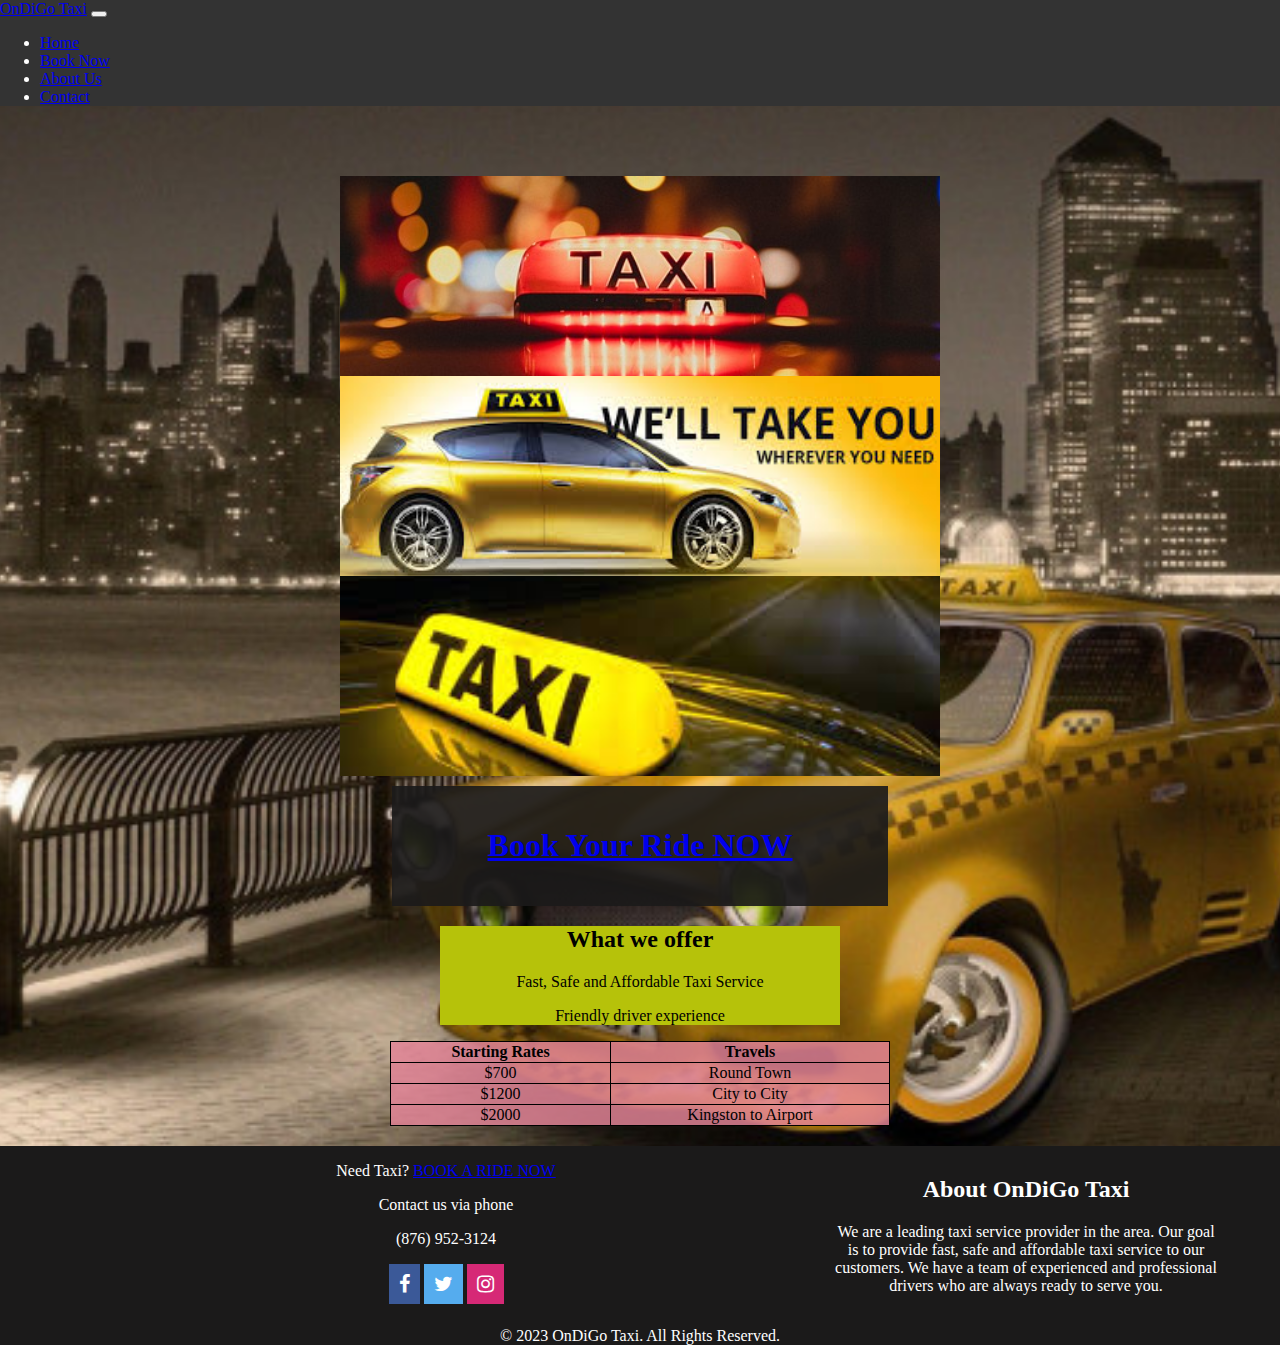
<file: index.html>
<!DOCTYPE html>
<html>
<head>
	<title> OnDiGo Taxi</title>
	<link href="https://cdn.jsdelivr.net/npm/bootstrap@5.3.0-alpha2/dist/css/bootstrap.min.css" rel="stylesheet" integrity="sha384-aFq/bzH65dt+w6FI2ooMVUpc+21e0SRygnTpmBvdBgSdnuTN7QbdgL+OapgHtvPp" crossorigin="anonymous">
	<link rel="stylesheet" href="https://cdnjs.cloudflare.com/ajax/libs/font-awesome/4.7.0/css/font-awesome.min.css">
	<link rel="stylesheet" href="style.css">
	<link rel="icon" href="images/logo.png">
	
	<script src="https://code.jquery.com/jquery-3.2.1.slim.min.js" integrity="sha384-KJ3o2DKtIkvYIK3UENzmM7KCkRr/rE9/Qpg6aAZGJwFDMVNA/GpGFF93hXpG5KkN" crossorigin="anonymous"></script>
    <script src="https://cdn.jsdelivr.net/npm/popper.js@1.12.9/dist/umd/popper.min.js" integrity="sha384-ApNbgh9B+Y1QKtv3Rn7W3mgPxhU9K/ScQsAP7hUibX39j7fakFPskvXusvfa0b4Q" crossorigin="anonymous"></script>
    <script src="https://cdn.jsdelivr.net/npm/bootstrap@4.0.0/dist/js/bootstrap.min.js" integrity="sha384-JZR6Spejh4U02d8jOt6vLEHfe/JQGiRRSQQxSfFWpi1MquVdAyjUar5+76PVCmYl" crossorigin="anonymous"></script>
  	<script src="https://cdn.jsdelivr.net/npm/bootstrap@5.3.0-alpha2/dist/js/bootstrap.bundle.min.js" integrity="sha384-qKXV1j0HvMUeCBQ+QVp7JcfGl760yU08IQ+GpUo5hlbpg51QRiuqHAJz8+BrxE/N" crossorigin="anonymous"></script>
	<script src="https://ajax.googleapis.com/ajax/libs/jquery/3.6.3/jquery.min.js"></script>

</head>


<body>

	<header>
		<nav class="navbar navbar-expand-sm bg-dark navbar-dark fixed-top">
			<div class="container-fluid">
				<a class="navbar-brand" href="index.html">OnDiGo Taxi</a>
			  <button class="navbar-toggler" type="button" data-bs-toggle="collapse" data-bs-target="#collapsibleNavbar">
				<span class="navbar-toggler-icon"></span>
			  </button>
			  <div class="collapse navbar-collapse" id="collapsibleNavbar">
				<ul class="navbar-nav">
				  <li class="nav-item">
					<a class="nav-link" href="index.html">Home</a>
				  </li>
				  <li class="nav-item ">
					<a class="nav-link" href="booking.html">Book Now</a>
				  </li>
				  <li class="nav-item">
					<a class="nav-link" href="aboutus.html">About Us</a>
				  </li>
				  <li class="nav-item">
					<a class="nav-link" href="contactus.html">Contact</a>
				  </li>
				</ul>
			  </div>
			</div>
		  </nav>
	</header>
	<div id="page-container">
		<div id="content-wrap">
	
	<main>

			<div id="carousel" class="carousel slide" data-ride="carousel">
				<div class="carousel-inner">
				  <div class="carousel-item active">
					<img class="d-block w-100"  src="images/taxi3.jpg" alt="First slide">
				  </div>
				  <div class="carousel-item">
					<img class="d-block w-100 " src="images/taxi2.jpg"  alt="Second slide">
				  </div>
				  <div class="carousel-item">
					<img class="d-block w-100" src="images/taxi1.jpg"  alt="Third slide">
				  </div>
				</div>
				<a class="carousel-control-prev" href="#carousel" role="button" data-slide="prev">
				  <span class="carousel-control-prev-icon" aria-hidden="true"></span>
				  <span class="sr-only">Previous</span>
				</a>
				<a class="carousel-control-next" href="#carousel" role="button" data-slide="next">
				  <span class="carousel-control-next-icon" aria-hidden="true"></span>
				  <span class="sr-only">Next</span>
				</a>
			  </div>

			<div class="booknow">
				<h1>
					<a href="booking.html">
						Book Your Ride NOW
					</a>
				</h1>
	
			</div>
			
			<div class="offer">
				<h2>What we offer</h2>
			<p>Fast, Safe and Affordable Taxi Service</p>
			<p>Friendly driver experience</p>
			</div>

			<table>
				<tr>
					<th>Starting Rates</td>
					<th>Travels</td>
				</tr>
				
				<tr>
					<td>$700</td>
					<td>Round Town</td>
				</tr>
				<tr>
					<td>$1200</td>
					<td>City to City</td>
				</tr>
				<tr>
					<td>$2000</td>
					<td>Kingston to Airport</td>
				</tr>
			</table>
			
			
		
			
	
		
	</main>
	</div>
	<footer>
		<div class="foot">
			<div class="footer">
				<p class="p">Need Taxi? 
					<a href="booking.html">
						BOOK A RIDE NOW
					</a></p>				<p class="p">Contact us via phone</p>
				<p class="p">(876) 952-3124</p>
				<a href="https://www.facebook.com/" class="fa fa-facebook"></a>
				<a href="https://twitter.com/" class="fa fa-twitter"></a>
				<a href="https://www.instagram.com/" class="fa fa-instagram"></a>
				
			</div>
			<div class="footer">
				<h2 class="p">About OnDiGo Taxi</h2>
				<p class="p">We are a leading taxi service provider in the area. Our goal is to provide fast, safe and affordable taxi service to our customers. We have a team of experienced and professional drivers who are always ready to serve you.</p>
			</div>
			<div class="rights">
				<p class="p">&copy; 2023 OnDiGo Taxi. All Rights Reserved.</p></div>
			</div>	
	</footer>
	</div>
	<script src="js/java.js"></script>
	
</body>
</html>
</file>
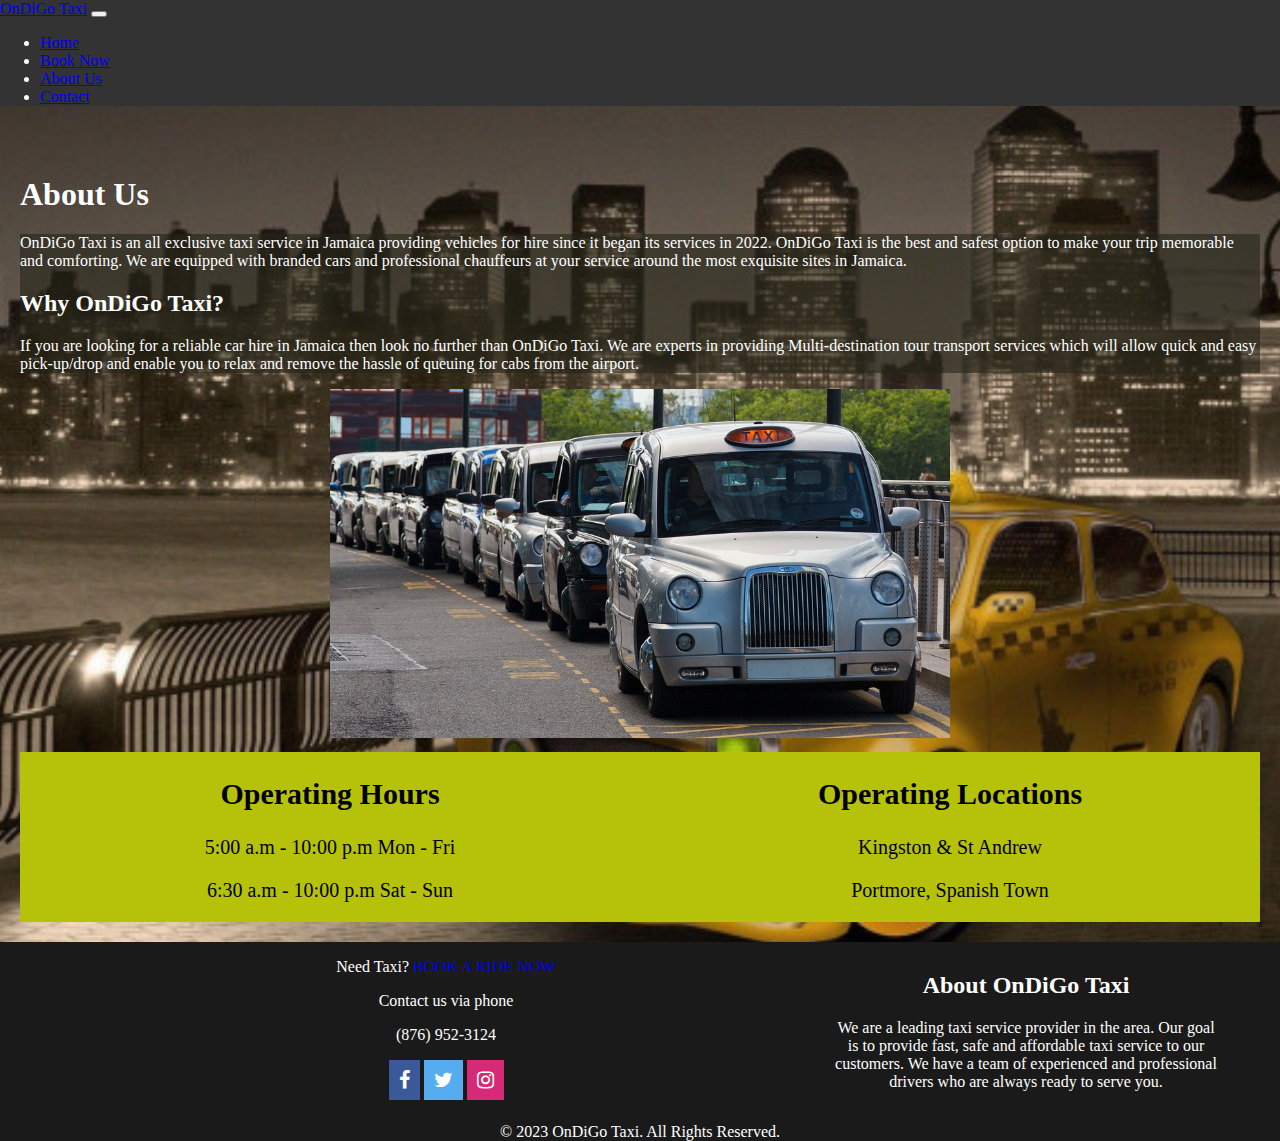
<file: aboutus.html>
<!DOCTYPE html>
<head>
  <title>About Us</title>
	<link href="https://cdn.jsdelivr.net/npm/bootstrap@5.3.0-alpha2/dist/css/bootstrap.min.css" rel="stylesheet" integrity="sha384-aFq/bzH65dt+w6FI2ooMVUpc+21e0SRygnTpmBvdBgSdnuTN7QbdgL+OapgHtvPp" crossorigin="anonymous">
	<link rel="stylesheet" href="https://cdnjs.cloudflare.com/ajax/libs/font-awesome/4.7.0/css/font-awesome.min.css">
  <link rel="stylesheet" href="style.css">
  <link rel="icon" href="images/logo.png">

</head>
<body>
	<header>
		<nav class="navbar navbar-expand-sm bg-dark navbar-dark fixed-top">
			<div class="container-fluid">
				<a class="navbar-brand" href="index.html">OnDiGo Taxi</a>
			  <button class="navbar-toggler" type="button" data-bs-toggle="collapse" data-bs-target="#collapsibleNavbar">
				<span class="navbar-toggler-icon"></span>
			  </button>
			  <div class="collapse navbar-collapse" id="collapsibleNavbar">
				<ul class="navbar-nav">
				  <li class="nav-item">
					<a class="nav-link" href="index.html">Home</a>
				  </li>
				  <li class="nav-item">
					<a class="nav-link" href="booking.html">Book Now</a>
				  </li>
				  <li class="nav-item">
					<a class="nav-link" href="aboutus.html">About Us</a>
				  </li>
				  <li class="nav-item">
					<a class="nav-link" href="contactus.html">Contact</a>
				  </li>
				</ul>
			  </div>
			</div>
		  </nav>
	</header>

	<div id="page-container">
		<div id="content-wrap">
	
	<main>
      <h1> About Us</h1>
  <div class="about">

	<p class="p">OnDiGo Taxi is an all exclusive taxi service in Jamaica providing vehicles for hire since it began its services in 2022. OnDiGo Taxi is the best and safest option to make your trip memorable and comforting. We are equipped with branded cars and professional chauffeurs at your service around the most exquisite sites in Jamaica.</p>

	 <h2 class="p">Why OnDiGo Taxi?</h2>

	 <p class="p"> If you are looking for a reliable car hire in Jamaica then look no further than OnDiGo Taxi. We are experts in providing Multi-destination tour transport services which will allow quick and easy pick-up/drop and enable you to relax and remove the hassle of queuing for cabs from the airport.</p>


  </div>
	<img class="taxi2" src="images/taxi.jpg">
  <div class="row">

    <div class="div2">
      <h2>
        Operating Hours
      </h2>
      
        <p>
          5:00 a.m - 10:00 p.m Mon - Fri
        </p>
        <p>
          6:30 a.m - 10:00 p.m Sat - Sun
        </p>
      
    </div>
  
    <div class="div2">
      <h2>
        Operating Locations
      </h2>
      <p> Kingston & St Andrew</p>
      <p> Portmore, Spanish Town </p>
      
  
    </div>
  </div>
</main>
		</div>
<footer>
	<div class="foot">
		<div class="footer">
			<p class="p">Need Taxi? 
				<a href="booking.html">
					BOOK A RIDE NOW
				</a></p>
			<p class="p">Contact us via phone</p>
			<p class="p">(876) 952-3124</p>
			<a href="https://www.facebook.com/" class="fa fa-facebook"></a>
			<a href="https://twitter.com/" class="fa fa-twitter"></a>
			<a href="https://www.instagram.com/" class="fa fa-instagram"></a>
			
		</div>
		<div class="footer">
			<h2 class="p">About OnDiGo Taxi</h2>
			<p class="p">We are a leading taxi service provider in the area. Our goal is to provide fast, safe and affordable taxi service to our customers. We have a team of experienced and professional drivers who are always ready to serve you.</p>
		</div>
		<div class="rights">
			<p class="p">&copy; 2023 OnDiGo Taxi. All Rights Reserved.</p></div>
		</div>	
</footer>
	</div>
	</body>
</html>
</file>
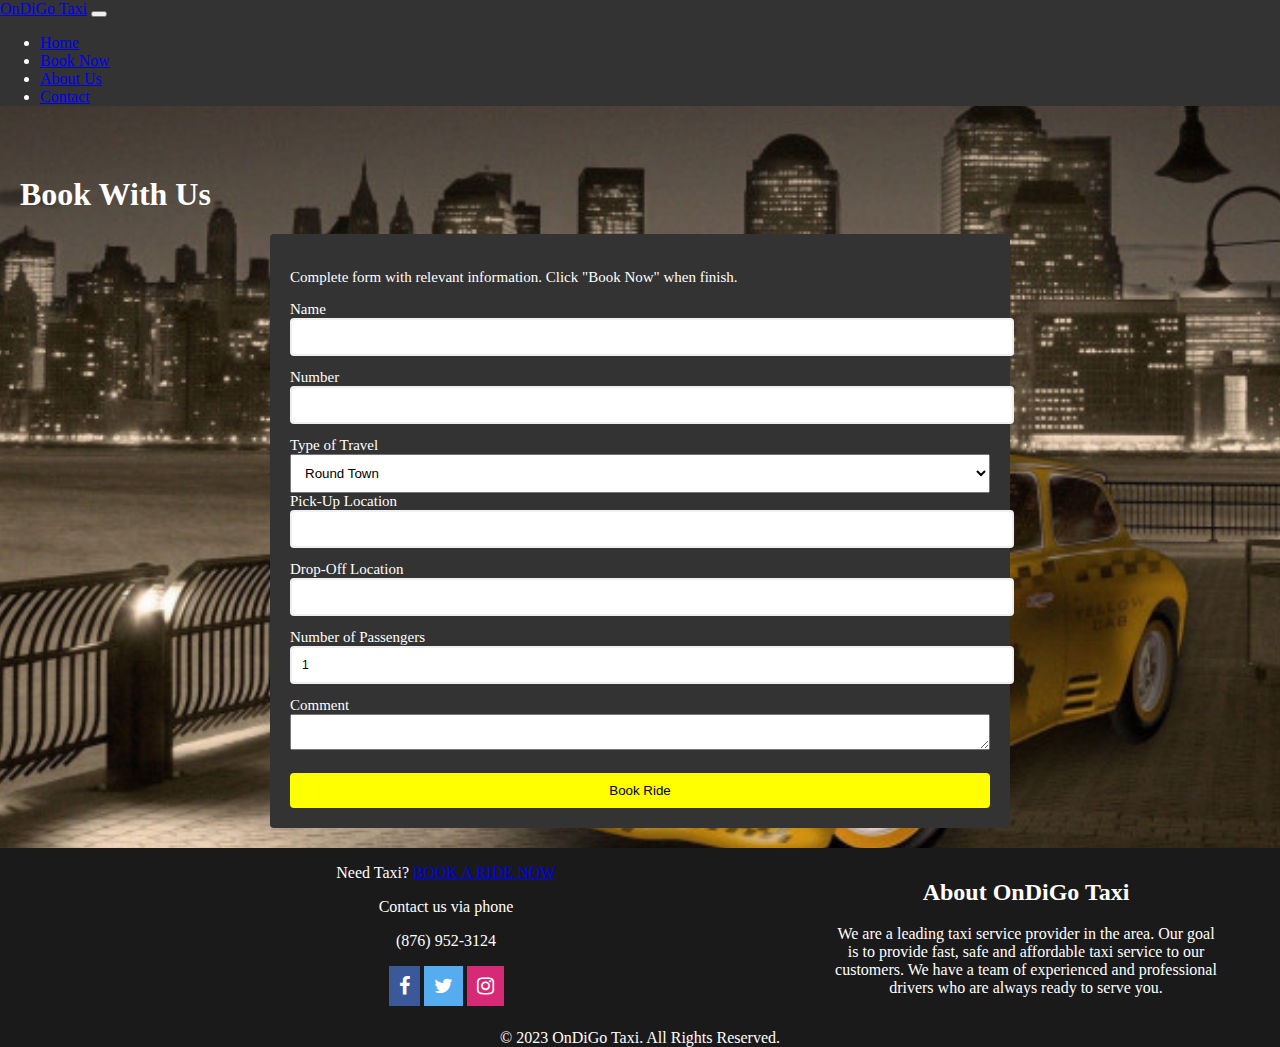
<file: booking.html>
<!DOCTYPE html>
<head>
  <title>Book With Us</title>
	<link href="https://cdn.jsdelivr.net/npm/bootstrap@5.3.0-alpha2/dist/css/bootstrap.min.css" rel="stylesheet" integrity="sha384-aFq/bzH65dt+w6FI2ooMVUpc+21e0SRygnTpmBvdBgSdnuTN7QbdgL+OapgHtvPp" crossorigin="anonymous">
  <link rel="stylesheet" href="https://cdnjs.cloudflare.com/ajax/libs/font-awesome/4.7.0/css/font-awesome.min.css">
  <link rel="stylesheet" href="style.css">
  <link rel="icon" href="images/logo.png">

</head>
<body>
	<header>
		<nav class="navbar navbar-expand-sm bg-dark navbar-dark fixed-top">
			<div class="container-fluid">
				<a class="navbar-brand" href="index.html">OnDiGo Taxi</a>
			  <button class="navbar-toggler" type="button" data-bs-toggle="collapse" data-bs-target="#collapsibleNavbar">
				<span class="navbar-toggler-icon"></span>
			  </button>
			  <div class="collapse navbar-collapse" id="collapsibleNavbar">
				<ul class="navbar-nav">
				  <li class="nav-item">
					<a class="nav-link" href="index.html">Home</a>
				  </li>
				  <li class="nav-item">
					<a class="nav-link" href="booking.html">Book Now</a>
				  </li>
				  <li class="nav-item">
					<a class="nav-link" href="aboutus.html">About Us</a>
				  </li>
				  <li class="nav-item">
					<a class="nav-link" href="contactus.html">Contact</a>
				  </li>
				</ul>
			  </div>
			</div>
		  </nav>
	</header>
	<div id="page-container">
    <div id="content-wrap">
  
<main >
  
    <h1>
      Book With Us
    </h1>
   

  <div class="container" id="bookform">
    <form id="form" name="myform" action="success.html" >
      <p >Complete form with relevant information.
        Click "Book Now" when finish.</p>
      <div class="input-control"> 
        <Label for="name" >Name</Label>
        <input  type="text", id="name" name="name" >
        <div class="error"></div>
      </div >
      
      <div class="input-control" >
        <Label for="number">Number</Label>
        <input type="number", id="number" name="number" minlength="10" >
        <div class="error"></div>
      </div>

      <div class="input-control">
        <Label for="type">Type of Travel</Label>
        <select id="type" name="type">
          <option>Round Town</option>
          <option>City to City</option>
          <option>Airport</option>
        </select>
      </div>

      <div class="input-control">
        <Label for="pickup">Pick-Up Location</Label>
        <input type="text", id="pickup" name="pickup" >
        <div class="error"></div>
      </div>
      
      <div class="input-control">
        <Label for="dropoff">Drop-Off Location</Label>
        <input type="text", id="dropoff" name="dropoff" >
        <div class="error"></div>
      </div>
       
      <div class="input-control">
       <Label for="passengers">Number of Passengers</Label>
       <input type="number", id="passengers" name="passengers" value="1" >
       <div class="error"></div>
      </div>
       
      <div class="input-control">
        <label for="comment"> Comment</label>
        <textarea id="comment" name="comment"> </textarea>
        <div class="error"></div>
      </div>
      
      <div>
     
        <button type="submit">  
          Book Ride
        </button>
      </div>
    </form>

    
    </a>
  </div>
</main>
    </div>
  <footer >
    <div class="foot">
      <div class="footer">
        <p class="p">Need Taxi? 
          <a href="booking.html">
            BOOK A RIDE NOW
          </a></p>        <p class="p">Contact us via phone</p>
        <p class="p">(876) 952-3124</p>
        <a href="https://www.facebook.com/" class="fa fa-facebook"></a>
        <a href="https://twitter.com/" class="fa fa-twitter"></a>
        <a href="https://www.instagram.com/" class="fa fa-instagram"></a>
        
      </div>
      <div class="footer">
        <h2 class="p">About OnDiGo Taxi</h2>
        <p class="p">We are a leading taxi service provider in the area. Our goal is to provide fast, safe and affordable taxi service to our customers. We have a team of experienced and professional drivers who are always ready to serve you.</p>
      </div>
      <div class="rights">
        <p class="p">&copy; 2023 OnDiGo Taxi. All Rights Reserved.</p></div>
      </div>	
  </footer>
  </div>
    <script src="js/java.js"> </script>

    
  </body>
</html>
</file>
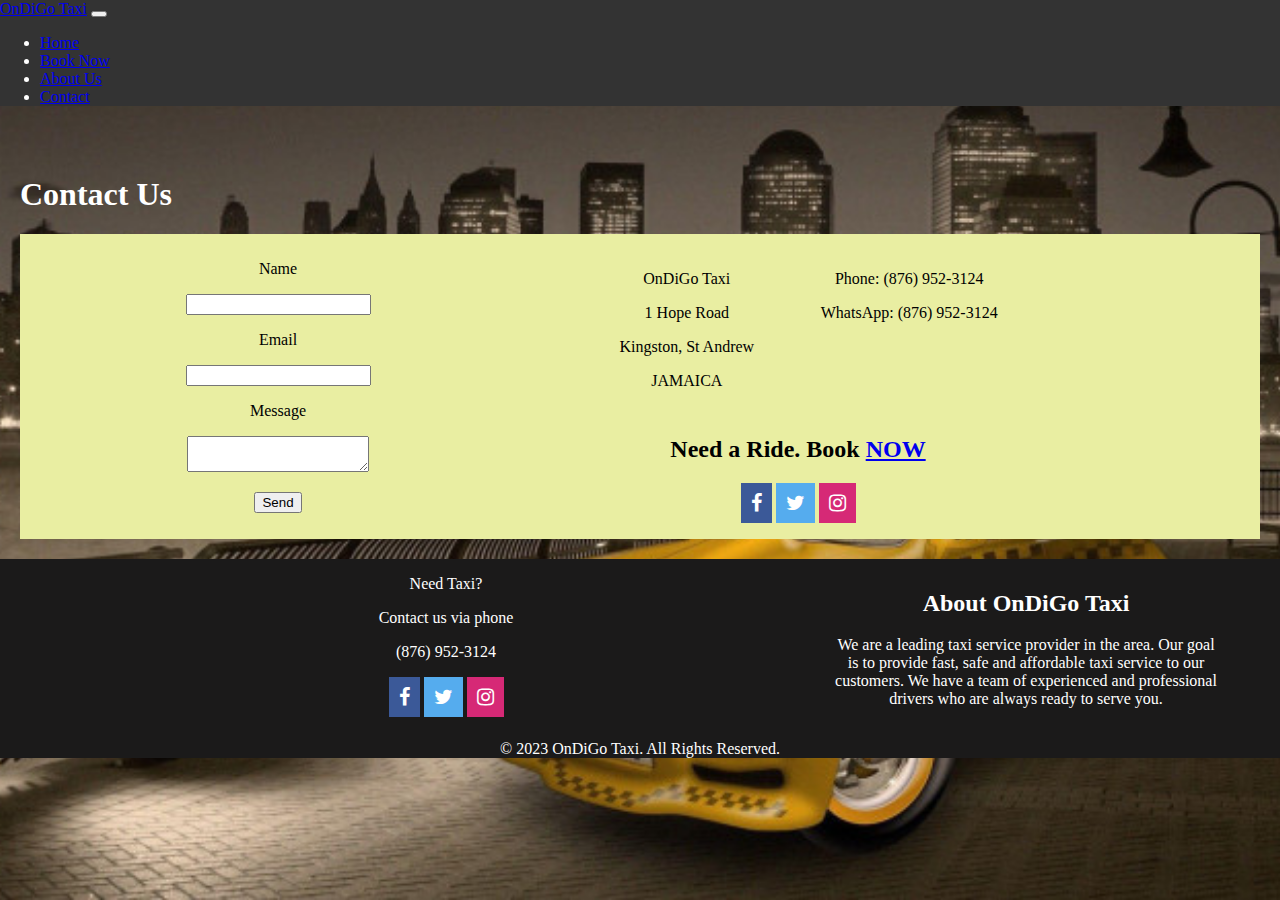
<file: contactus.html>
<!DOCTYPE html>
<html>
<head>
	<title> Contact Us</title>
	<link href="https://cdn.jsdelivr.net/npm/bootstrap@5.3.0-alpha2/dist/css/bootstrap.min.css" rel="stylesheet" integrity="sha384-aFq/bzH65dt+w6FI2ooMVUpc+21e0SRygnTpmBvdBgSdnuTN7QbdgL+OapgHtvPp" crossorigin="anonymous">
	<link rel="stylesheet" href="https://cdnjs.cloudflare.com/ajax/libs/font-awesome/4.7.0/css/font-awesome.min.css">
	<link rel="stylesheet" href="style.css">
	<link rel="icon" href="images/logo.png">	
</head>


<body>
	
	<header>
		<nav class="navbar navbar-expand-sm bg-dark navbar-dark fixed-top">
			<div class="container-fluid">
				<a class="navbar-brand" href="index.html">OnDiGo Taxi</a>
			  <button class="navbar-toggler" type="button" data-bs-toggle="collapse" data-bs-target="#collapsibleNavbar">
				<span class="navbar-toggler-icon"></span>
			  </button>
			  <div class="collapse navbar-collapse" id="collapsibleNavbar">
				<ul class="navbar-nav">
				  <li class="nav-item">
					<a class="nav-link" href="index.html">Home</a>
				  </li>
				  <li class="nav-item">
					<a class="nav-link" href="booking.html">Book Now</a>
				  </li>
				  <li class="nav-item">
					<a class="nav-link" href="aboutus.html">About Us</a>
				  </li>
				  <li class="nav-item">
					<a class="nav-link" href="contactus.html">Contact</a>
				  </li>
				</ul>
			  </div>
			</div>
		  </nav>
	</header>
	<div id="page-container">
		<div id="content-wrap">
<main>	
	<h1>Contact Us</h1>
<div class="contactus">
	<div class="contact">
		<form name="contactform">
			<p>
				<label for="name">Name</label>
			</p>
			<p>
				<input type="text" id="name" name="name" >
			</p>
			<p>
				<label for="email">Email</label>
			</p>
			<p>
				<input type="email" id="email" name="email" >
			</p>
			<p>
				<label for="message">Message</label>
			</p>
			<p>
				<textarea id="message" name="message" ></textarea>
			</p>
			<p>
				<input onclick="clickme()" type="submit" value="Send">
			</p>
		</form>
	</div>

	<div class="contact">

		<div class="contact">
			<p>OnDiGo Taxi</p>
			<p>1 Hope Road</p>
			<p>Kingston, St Andrew</p>
			<p>JAMAICA </p>
		</div>
		<div class="contact">
			<p>Phone: (876) 952-3124</p>
			<p>WhatsApp: (876) 952-3124</p>
		</div>
		<div>
			<h2> Need a Ride. Book 
				<a href="booking.html">
					NOW
				</a>
			</h2>
			<a href="https://www.facebook.com/" class="fa fa-facebook"></a>
			<a href="https://twitter.com/" class="fa fa-twitter"></a>
			<a href="https://www.instagram.com/" class="fa fa-instagram"></a>

		</div>
		

	</div>
</div>
</main>
		</div>
   
<footer>
	<div class="foot">
		<div class="footer">
			<p class="p">Need Taxi?</p>
			<p class="p">Contact us via phone</p>
			<p class="p">(876) 952-3124</p>
			<a href="https://www.facebook.com/" class="fa fa-facebook"></a>
			<a href="https://twitter.com/" class="fa fa-twitter"></a>
			<a href="https://www.instagram.com/" class="fa fa-instagram"></a>
			
		</div>
		<div class="footer">
			<h2 class="p">About OnDiGo Taxi</h2>
			<p class="p">We are a leading taxi service provider in the area. Our goal is to provide fast, safe and affordable taxi service to our customers. We have a team of experienced and professional drivers who are always ready to serve you.</p>
		</div>
		<div class="rights">
			<p class="p">&copy; 2023 OnDiGo Taxi. All Rights Reserved.</p></div>
		</div>	
</footer>
	</div>
	<script src="js/java.js"></script>
  </body>
</html>
</file>
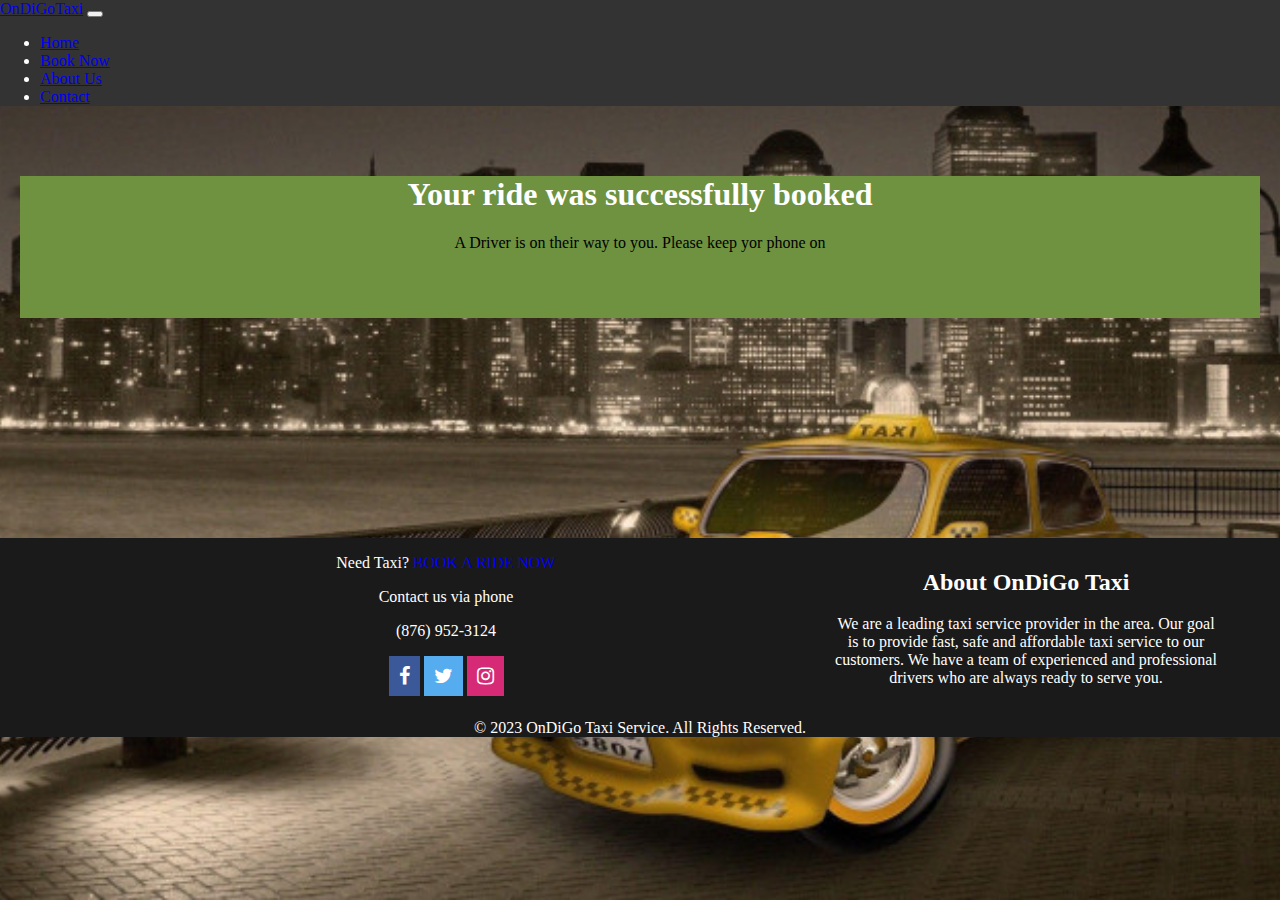
<file: success.html>
<!DOCTYPE html>
<head>
  <title>Success</title>
	<link href="https://cdn.jsdelivr.net/npm/bootstrap@5.3.0-alpha2/dist/css/bootstrap.min.css" rel="stylesheet" integrity="sha384-aFq/bzH65dt+w6FI2ooMVUpc+21e0SRygnTpmBvdBgSdnuTN7QbdgL+OapgHtvPp" crossorigin="anonymous">
	<link rel="stylesheet" href="https://cdnjs.cloudflare.com/ajax/libs/font-awesome/4.7.0/css/font-awesome.min.css">
  <link rel="stylesheet" href="style.css">
  <link rel="icon" href="images/logo.png">

</head>
<body>
	<header>
		<nav class="navbar navbar-expand-sm bg-dark navbar-dark fixed-top">
			<div class="container-fluid">
				<a class="navbar-brand" href="index.html">OnDiGoTaxi</a>
			  <button class="navbar-toggler" type="button" data-bs-toggle="collapse" data-bs-target="#collapsibleNavbar">
				<span class="navbar-toggler-icon"></span>
			  </button>
			  <div class="collapse navbar-collapse" id="collapsibleNavbar">
				<ul class="navbar-nav">
				  <li class="nav-item">
					<a class="nav-link" href="index.html">Home</a>
				  </li>
				  <li class="nav-item">
					<a class="nav-link" href="booking.html">Book Now</a>
				  </li>
				  <li class="nav-item">
					<a class="nav-link" href="aboutus.html">About Us</a>
				  </li>
				  <li class="nav-item">
					<a class="nav-link" href="contactus.html">Contact</a>
				  </li>
				</ul>
			  </div>
			</div>
		  </nav>
	</header>

	<div id="page-container">
		<div id="content-wrap">
	
<main>
<div class="div1">
	<h1>Your ride was successfully booked</h1>
	

    <p >A Driver is on their way to you. 
      Please keep yor phone on</p>

</div>
</main>
		</div>
	  <footer>
		<div class="foot">
			<div class="footer">
				<p class="p">Need Taxi? 
					<a href="booking.html">
						BOOK A RIDE NOW
					</a></p>				<p class="p">Contact us via phone</p>
				<p class="p">(876) 952-3124</p>
				<a href="https://www.facebook.com/" class="fa fa-facebook"></a>
				<a href="https://twitter.com/" class="fa fa-twitter"></a>
				<a href="https://www.instagram.com/" class="fa fa-instagram"></a>
				
			</div>
			<div class="footer">
				<h2 class="p">About OnDiGo Taxi</h2>
				<p class="p">We are a leading taxi service provider in the area. Our goal is to provide fast, safe and affordable taxi service to our customers. We have a team of experienced and professional drivers who are always ready to serve you.</p>
			</div>
			<div class="rights">
				<p class="p">&copy; 2023 OnDiGo Taxi Service. All Rights Reserved.</p></div>
			</div>	
	</footer>
	</div>
			
</body>
</html>
</file>
<file: style.css>
body {
	font-family: 'Times New Roman', Times, serif;
  margin: 0px;
	padding: 0;
  background-image: url(images/taxi4.jpg);
  background-position: center;
  background-repeat: no-repeat;
  background-size:cover;
  
}
body, html{
  width: 100%;
  min-height: 100%;
}
#page-container {
  position: relative;
  min-height: 100%;

}

#collapsibleNavbar li:hover{
  background-color: #2e3f38;
}

#content-wrap {
  padding-bottom: 100px;    /* Footer height */
  margin-left: 20px;
  margin-right: 20px;
}

.about{
  background-color: rgba(36, 36, 23, 0.589);
}

h1, .p{
  color: rgb(255, 255, 255);
}

#carousel{
  max-width: 600px;
  margin: 0 auto;
}
.carousel-item img{
  width: 100%;
  height: 100%;
  object-fit:cover;}

.carousel-item{
  height: 200px;
  width: 600px;
}

 .black{
  color: black;
 }

.div3{
  width:100%;
  text-align: center;
  margin-left: auto;
  margin-right: auto;
  padding-bottom: 10px;
  background-color: #e9eea2;
}
.div1{
  width:100%;
  text-align: center;
  margin-left: auto;
  margin-right: auto;
  padding-bottom: 50px;
  margin-bottom: 200px;
  background-color: #6e9240;
  
  }
.titlepic{
  display: block;
  margin-left: auto;
  margin-right: auto;
  width:60%;
  opacity: 0.;
  
}
.titlename{
  padding-bottom: 45px;
  padding-top:0px;
  padding-left:20px;
  margin:0px;
  font-weight: bolder;
  
}


header {
	background-color: #333;
	color: #fff;
  margin-bottom: 70px;
}

table, th, td{
  border: 1px solid;
}

table{
  border-collapse: collapse;
  width: 500px;
  margin-left: auto;
  margin-right: auto;
  padding: 5px;
  text-align: center;
  background-color:#e48598d3
}

#type{
  padding: 10px;
}
.booknow{
  text-align: center;
  padding: 20px;
  margin-left: 30%;
  margin-right: 30%;
  margin-bottom: 10px;
  margin-top: 10px;
  background-color: #1b1a1aea;

}
.row{
  display: flex;
  background-color: #b6c20a;
  margin-top: 10px;
  margin-left: auto;
  margin-right: auto;
  text-align: center;
  font-size: 20px;
}
.div2{
  flex: 30%;

}
.contactus{
  background-color: #e9eea2;
  width: auto;
}

.contact{
display: inline-block;
margin: 10px;
width: 40%;
vertical-align: text-top;
text-align: center;
}

.taxi2{
  width: 50%;
  margin-left: 25%;
}

.offer{
  text-align: center;
  background-color: #b6c20a;
  width: 400px;
  margin-left: auto;
  margin-right: auto;
}

.fa {
  padding: 10px;
  font-size: 20px;
  text-align: center;
  text-decoration: none;
}
.fa:hover {
  opacity: 0.7;
}
.fa-facebook {
  background: #3B5998;
  color: white;
}
.fa-twitter {
  background: #55ACEE;
  color: white;
}
  .fa-instagram {
    background: #d62976;
    color: white;
  }


footer{
 
  position: absolute;
  bottom: 0;
  width: 100%;
  height: 100px;
  text-align: center;
  

}
  .foot{
    background-color:#1b1a1a;
    margin-top: 20px;
  }



  .footer{
    display: inline-block;
    margin-left: 15%;
    width: 30%;
    text-align: center;
  }

  .rights{
    text-align: center;
  }

  #form {
    width: 700px;
    margin: auto;
    margin-top: 10px;
    padding: 20px;
    background-color:#333;
    border-radius: 4px;
    font-size: 15px;
    color: white;
}

#form h1 {
    color: #0f2027;
    text-align: center;
}

#form button {
    padding: 10px;
    margin-top: 10px;
    width: 100%;
    color: black;
    background-color: rgb(255, 255, 1);
    border: none;
    border-radius: 4px;
}

  .input-control {
    display: flex;
    flex-direction: column;
}

.input-control input {
    border: 2px solid #f0f0f0;
	border-radius: 4px;
	display: block;
	font-size: 12px;
	padding: 10px;
	width: 100%;
}

.input-control input:focus {
    outline: 0;
}

.input-control.success input {
    border-color: #09c372;
}

.input-control.error input {
    border-color: #ff3860;
}

.input-control .error {
    color: #ff3860;
    font-size: 9px;
    height: 13px;
}
</file>
